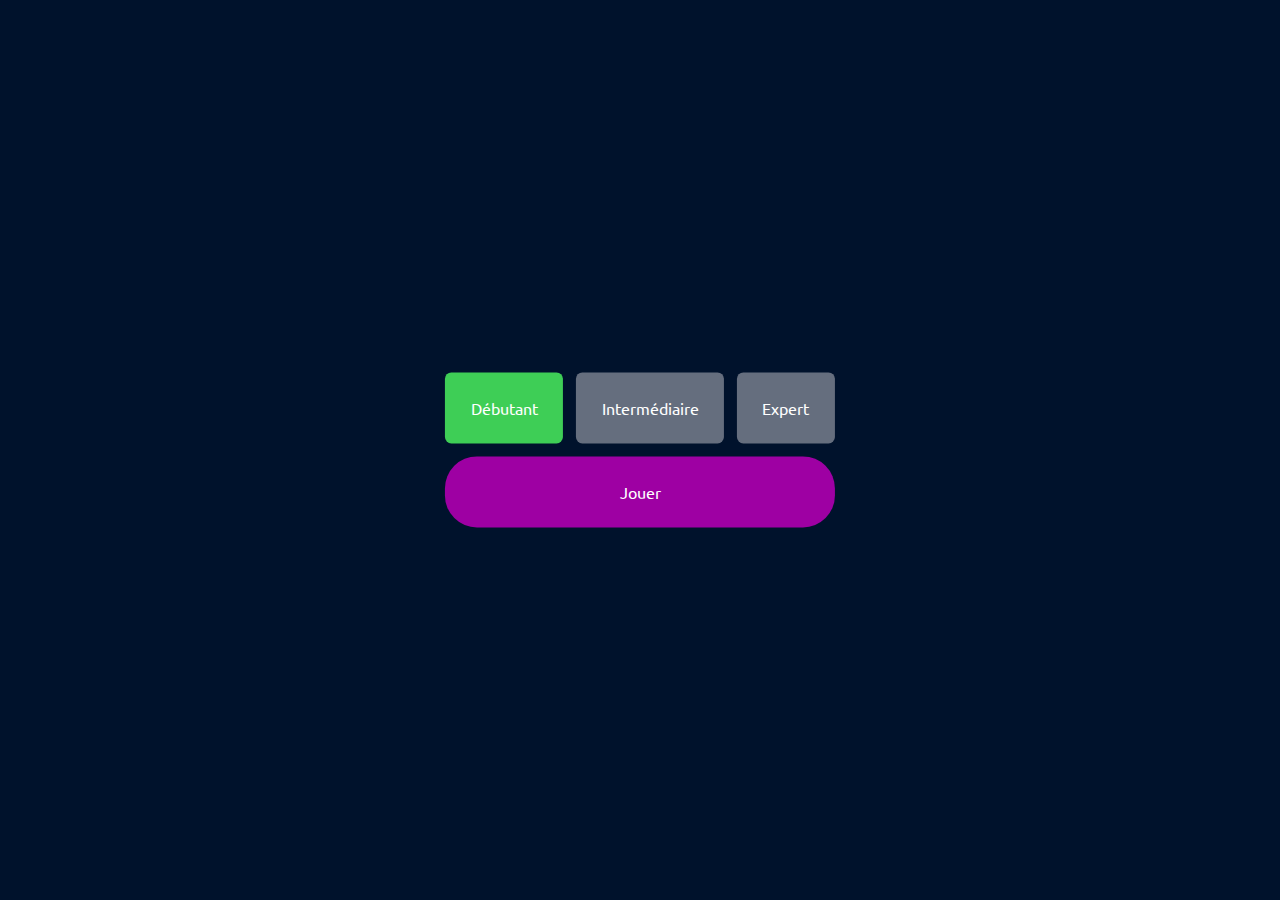
<file: index.html>
<!DOCTYPE html>
<html lang="fr">
<head>
    <meta charset="UTF-8">
    <meta http-equiv="X-UA-Compatible" content="IE=edge">
    <meta name="viewport" content="width=device-width, initial-scale=1.0">

    <title>Démineur</title>

    <link rel="stylesheet" href="./assets/css/style.css">
</head>
<body>
    <form action="jeu.html" method="get">
        <div class="choix_niveau">
            <div class="choix_niveau_boutons">
                <div class="bouton_niveau">
                    <input id="debutant" type="radio" name="difficulte" value="debutant" checked>
                    <label for="debutant">Débutant</label>
                </div>
                <div class="bouton_niveau">
                    <input id="intermediaire" type="radio" name="difficulte" value="intermediaire">
                    <label for="intermediaire">Intermédiaire</label>
                </div>
                <div class="bouton_niveau">
                    <input id="expert" type="radio" name="difficulte" value="expert">
                    <label for="expert">Expert</label>
                </div>
            </div>
            <input class="bouton_jouer" type="submit" value="Jouer">
        </div>
    </form>
</body>
</html>
</file>
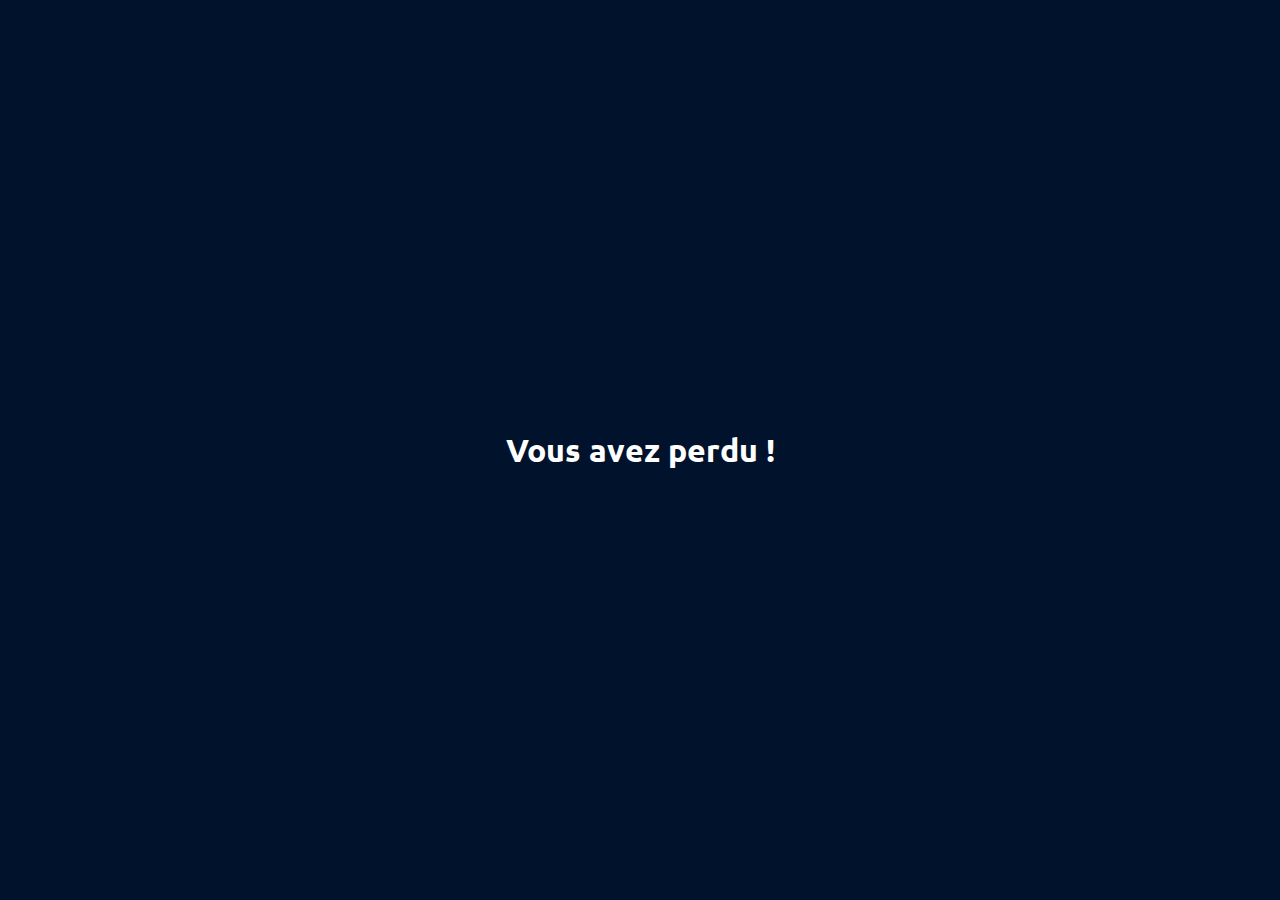
<file: defaite.html>
<!DOCTYPE html>
<html lang="fr">
<head>
    <meta charset="UTF-8">
    <meta http-equiv="X-UA-Compatible" content="IE=edge">
    <meta name="viewport" content="width=device-width, initial-scale=1.0">

    <title>Démineur</title>

    <link rel="stylesheet" href="./assets/css/style.css">
</head>
<body>
    <div class="verticalement_et_horizontalement_centre">
        <h1>Vous avez perdu !</h1>
    </div>
</body>
</html>
</file>
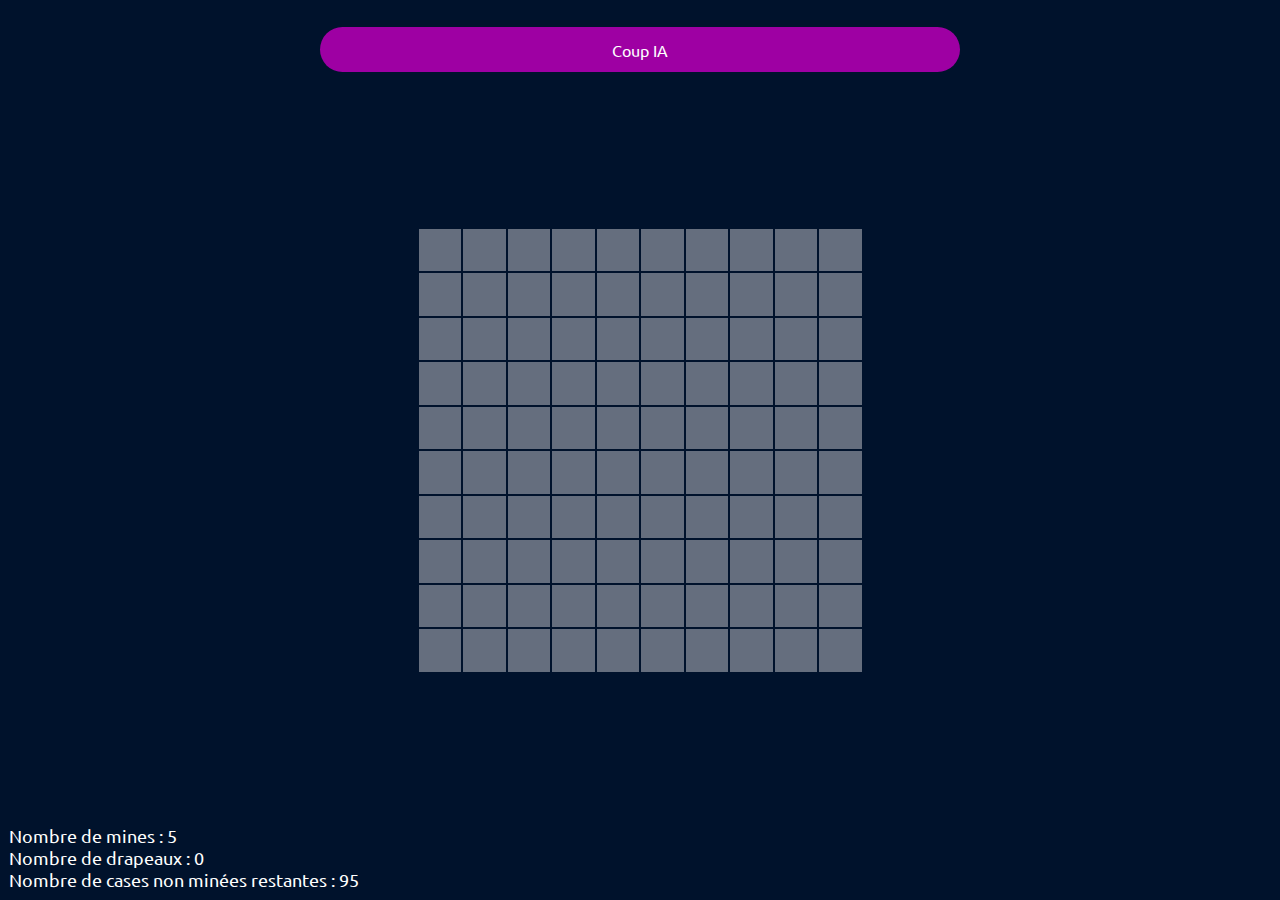
<file: jeu.html>
<!DOCTYPE html>
<html lang="fr">
<head>
    <meta charset="UTF-8">
    <meta http-equiv="X-UA-Compatible" content="IE=edge">
    <meta name="viewport" content="width=device-width, initial-scale=1.0">
    
    <title>Démineur</title>

    <link rel="stylesheet" href="./assets/css/style.css">

    <script src="./assets/js/script.js"></script>
</head>
<body>
    <button class="bouton_ia" onclick="ia()">Coup IA</button>
    <div class="statistiques">
        <span>Nombre de mines :</span>
        <span id="nombre_mines"></span>
        <br>
        <span>Nombre de drapeaux :</span>
        <span id="nombre_drapeaux"></span>
        <br>
        <span>Nombre de cases non minées restantes :</span>
        <span id="nombre_cases_non_minees_restantes"></span>
    </div>
    <div class="verticalement_et_horizontalement_centre">
        <table class="grille" id="grille" oncontextmenu="return false;"></table>
    </div>
</body>
</html>
</file>
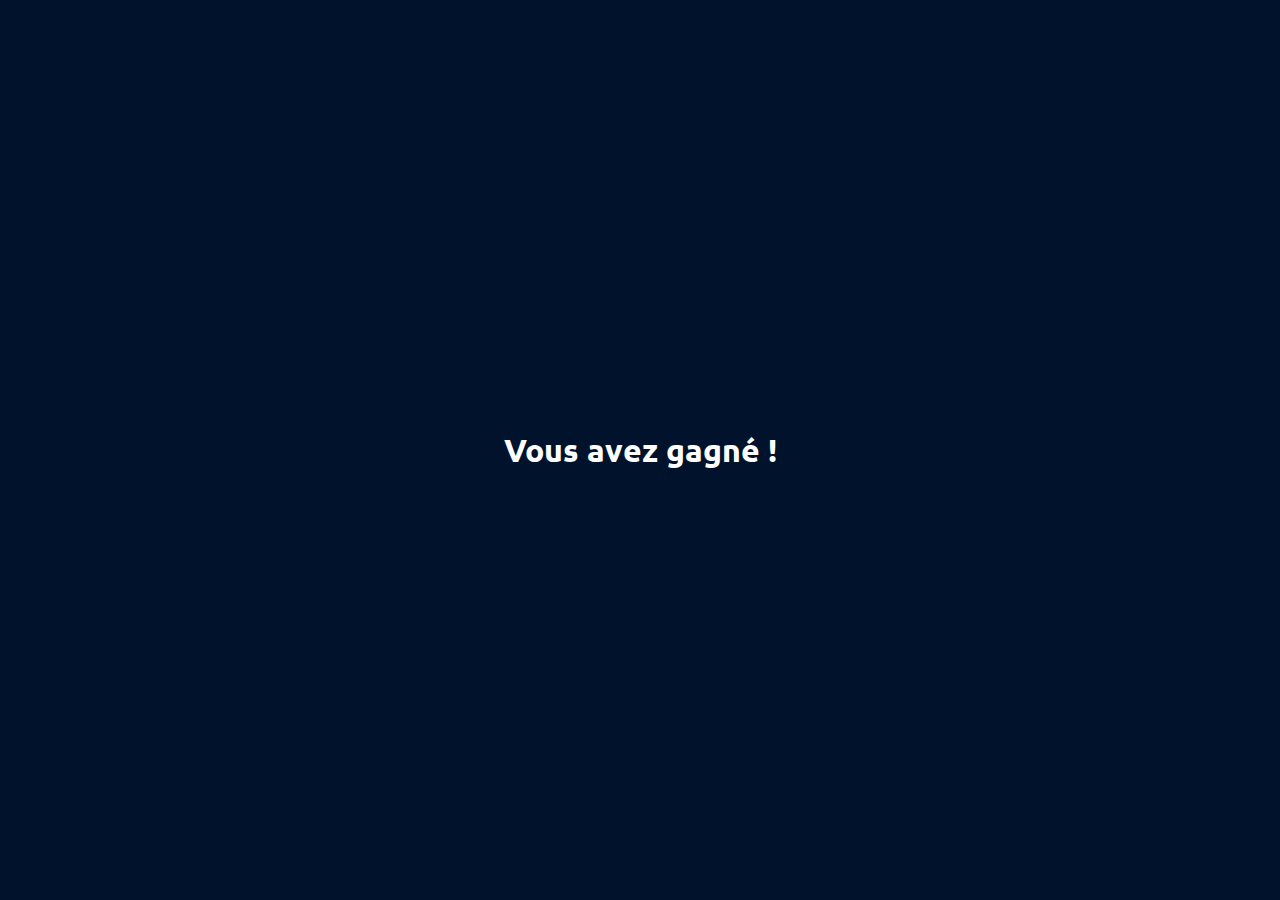
<file: victoire.html>
<!DOCTYPE html>
<html lang="fr">
<head>
    <meta charset="UTF-8">
    <meta http-equiv="X-UA-Compatible" content="IE=edge">
    <meta name="viewport" content="width=device-width, initial-scale=1.0">

    <title>Démineur</title>

    <link rel="stylesheet" href="./assets/css/style.css">
</head>
<body>
    <div class="verticalement_et_horizontalement_centre">
        <h1>Vous avez gagné !</h1>
    </div>
</body>
</html>
</file>
<file: assets/css/style.css>
@import url('https://fonts.googleapis.com/css2?family=Ubuntu&display=swap');

:root {
    --background: rgb(0, 18, 44);
    --grey: rgb(101, 110, 126);
    --green: rgb(62, 206, 86);
    --blue: rgb(83, 39, 240);
    --purple: rgb(158, 0, 163);
}

body {
    margin: 0;
    padding: 0;
    background-color: var(--background);
    font-family: 'Ubuntu', sans-serif;
    color: white;
}

.verticalement_et_horizontalement_centre {
    width: 100vw;
    height: 100vh;
    display: flex;
    flex-direction: column;
    justify-content: center;
    text-align: center;
}

.choix_niveau {
    position: absolute;
    top: 50vh;
    left: 50vw;
    transform: translate(-50%, -50%);
}

.choix_niveau_boutons {
    display: flex;
    flex-direction: row;
    gap: 1vw;
}

.bouton_niveau:hover label{
    background-color: var(--blue) !important;
    transition: 300ms;
}

.bouton_niveau input[type="radio"] {
    display: none;
}

.bouton_niveau label {
    display: block;
    padding: 2vw;
    border-radius: .5vw;
    background-color: var(--grey);
    cursor: pointer;
}

.bouton_niveau input[type="radio"]:checked + label{
    background-color: var(--green);
}

.bouton_jouer {
    all: unset;
    margin-top: 1vw;
    width: 100%;
    padding: 2vw 0;
    border-radius: 2.5vw;
    background-color: var(--purple);
    text-align: center;
    cursor: pointer;
}

.grille {
    margin: 0 auto;
}

.case {
    width: min(4.5vw, 4.5vh);
    height: min(4.5vw, 4.5vh);
    background-color: var(--grey);
    text-align: center;
    font-weight: bold;
}

.case_cliquee {
    background-color: var(--green);
}

.case_drapeau {
    background-color: var(--blue);
}

.bouton_ia {
    all: unset;
    position: absolute;
    top: min(3vw, 3vh);
    left: 25vw;
    width: 50vw;
    height: 5vh;
    background-color: var(--purple);
    text-align: center;
    border-radius: 2.5vh;
    cursor: pointer;
}

.statistiques {
    position: absolute;
    left: min(1vw, 1vh);
    bottom: min(1vw, 1vh);
    font-size: large;
}
</file>
